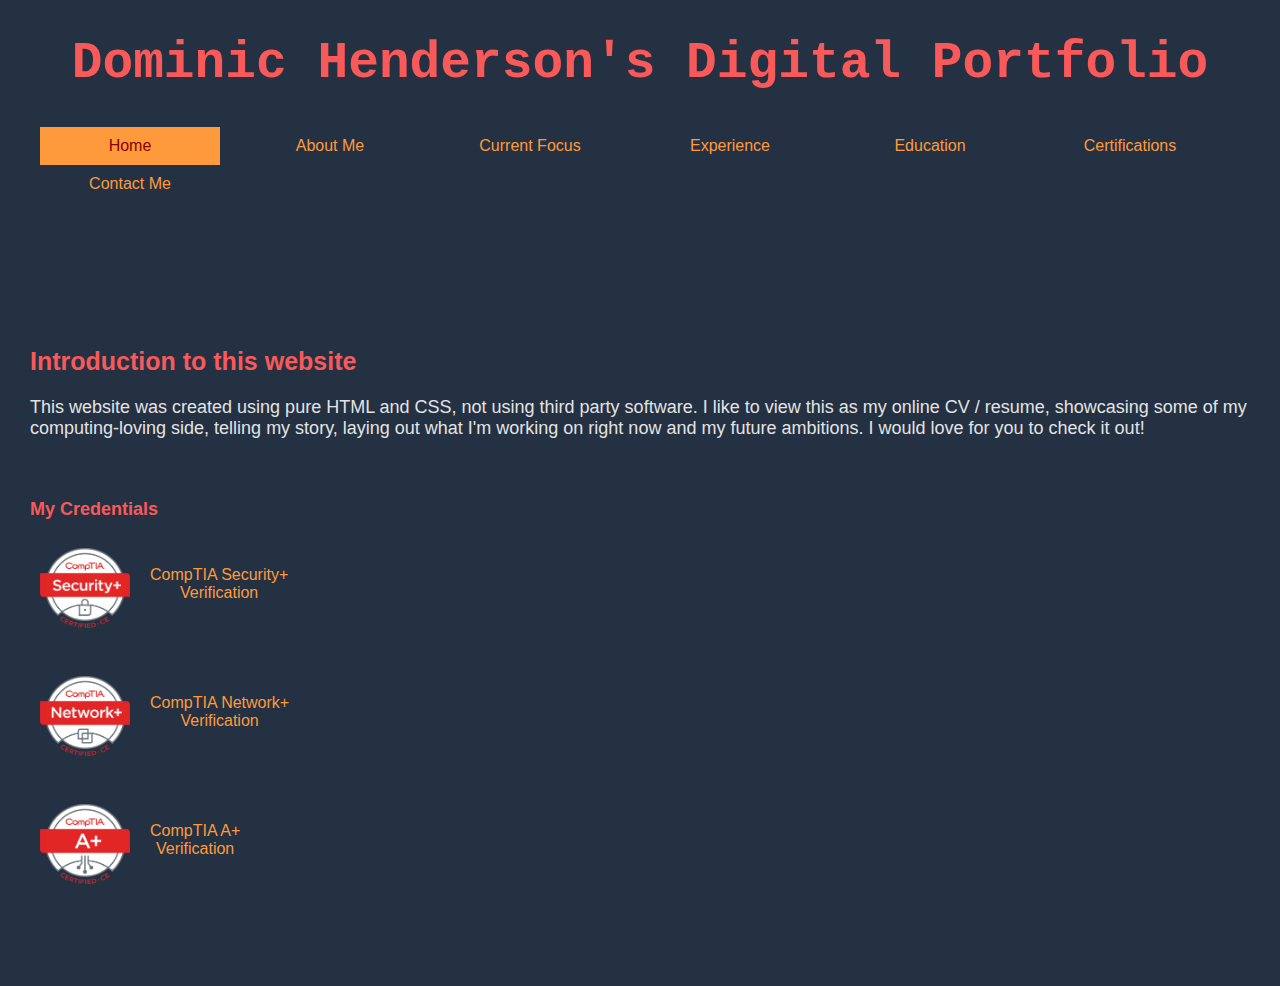
<file: index.html>
<!DOCTYPE html>
<html>
	<head>
		<meta charset="utf-8">
		<meta name="viewport" content="width=device-width, initial-scale=1">
		<title>
			Dominic's Homepage
		</title>
		<link rel="stylesheet" href="mystyles.css">
	</head>
	
	<body>

		<h1 class="text_center">
			Dominic Henderson's Digital Portfolio
		</h1>

		<ul class="text_center">
			<li><a class ="active" href="index.html">Home</a></li>
			<li><a href="About_Me.html">About Me</a></li>
			<li><a href="Working_On.html">Current Focus</a></li>
			<li><a href="Work_Experience.html">Experience</a></li>
			<li><a href="Education.html">Education</a></li>
			<li class="dropdown">
				<a href="javascript:void(0)"class="dropbtn">Certifications</a>
				<div class="dropdown-content">
					<a href="Security+.html">CompTIA Security+</a>
					<br>
					<a href="Network+.html">CompTIA Network+</a>
					<br>
					<a href="A+.html">CompTIA A+</a><br>
					<a href="TEFL.html">TEFL</a><br>

				</div>

			</li>
			<li class="dropdown">
				<a href="javascript:void(0)"class="dropbtn">Contact Me</a>
				<div class="dropdown-content">
					<a href="mailto:dominic@dominichenderson.net">Email Me</a><br>
					<a href="https://www.linkedin.com/in/dominic-henderson">LinkedIn</a>
				</div>
				
			</li>
		</ul>
		<br><br><br><br><br><br>

		<h2>
			Introduction to this website
		</h2>
		<p>
			This website was created using pure HTML and CSS, not using third party software. I like to view this as my online CV / resume, showcasing some of my computing-loving side, telling my story, laying out what I'm working on right now and my future ambitions. I would love for you to check it out!<br><br><br>
		</p>


		<h3>
			My Credentials
		</h3>
		<img src="Security+_logo.png" alt="CompTIA Security+"
		style="float: left;width: 90px;height: 80px;padding: 10px;">
		<br>
		<a href="https://www.certmetrics.com/comptia/public/verification.aspx?code=C5WTRNVWD766VT9L"class = "button">CompTIA Security+ <br>Verification</a>
		<br><br>
		<br><br>
		<img src="Network+_logo.png" alt="CompTIA Network+"
		style="float: left;width: 90px;height: 80px;padding: 10px;">
		<br>
		<a href="https://www.certmetrics.com/comptia/public/verification.aspx?code=NRYDCM89C76LFLW2"class = "button">CompTIA Network+ <br>Verification</a>
		<br><br>
		<br><br>
		<img src="A+_logo.png" alt="CompTIA A+"
		style="float: left;width: 90px;height: 80px;padding: 10px;">
		<br>
		<a href="https://www.certmetrics.com/comptia/public/verification.aspx?code=B4PHRKJ4DZ5LFQKJ"class = "button">CompTIA A+ <br>Verification</a>
		<br><br>

	</body>


</html>
</file>
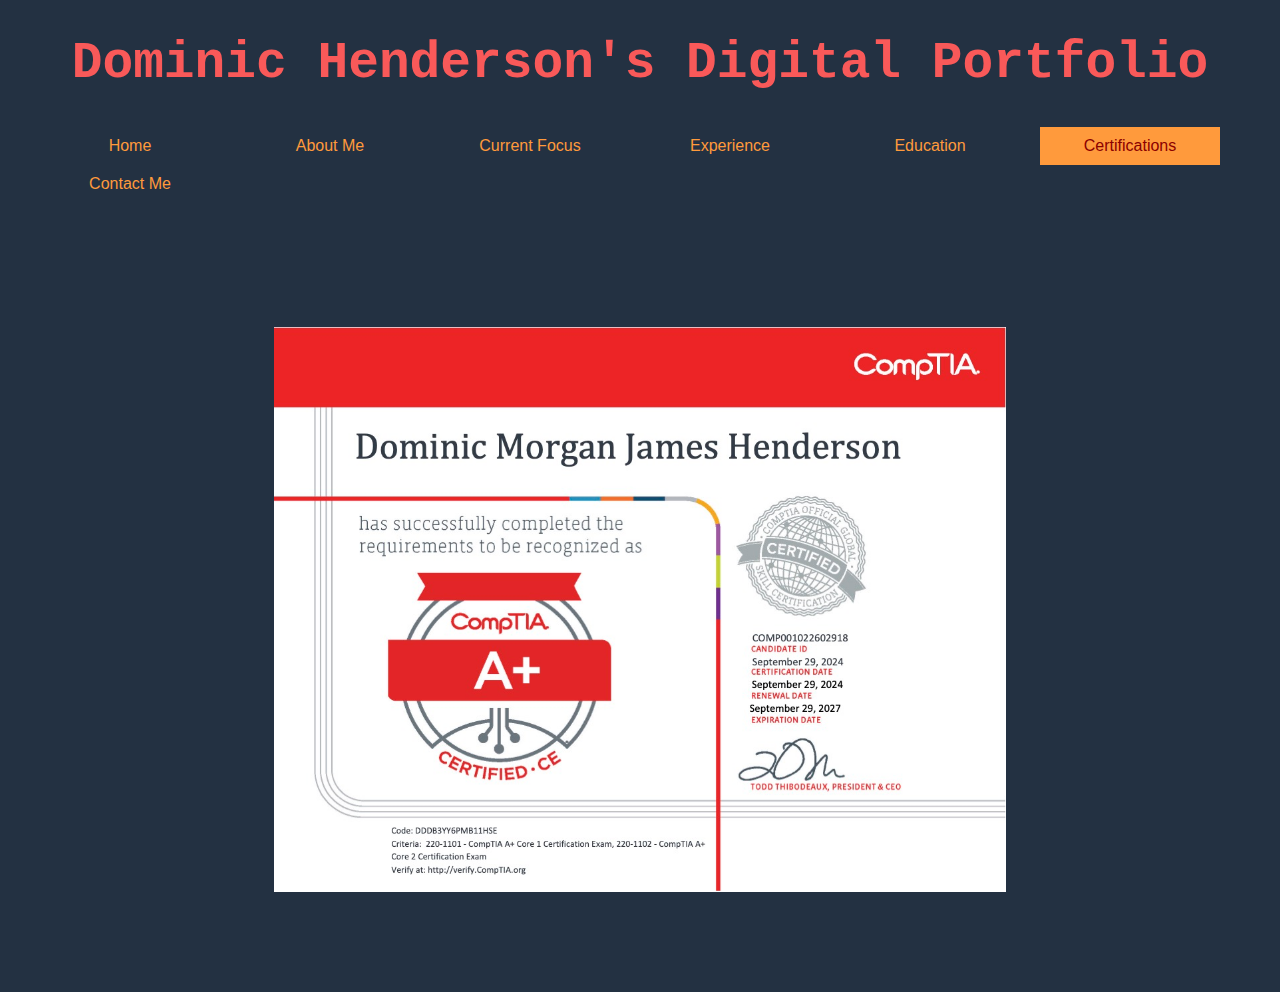
<file: A+.html>
<!DOCTYPE html>
<html>
	<head>
		<meta charset="utf-8">
		<meta name="viewport" content="width=device-width, initial-scale=1">
		<title>
			A+ Certificate
		</title>
		<link rel="stylesheet" href="mystyles.css">
	</head>
	
	<body>

		<h1 class="text_center">
			Dominic Henderson's Digital Portfolio
		</h1>

		<ul class="text_center">
			<li><a href="index.html">Home</a></li>
			<li><a href="About_Me.html">About Me</a></li>
			<li><a href="Working_On.html">Current Focus</a></li>
			<li><a href="Work_Experience.html">Experience</a></li>
			<li><a href="Education.html">Education</a></li>
			<li class="dropdown">
				<a class ="active" href="javascript:void(0)"class="dropbtn">Certifications</a>
				<div class="dropdown-content">
					<a href="Security+.html">CompTIA Security+</a>
					<br>
					<a href="Network+.html">CompTIA Network+</a>
					<br>
					<a href="A+.html">CompTIA A+</a><br>
					<a href="TEFL.html">TEFL</a><br>

				</div>


			</li>
			<li class="dropdown">
				<a href="javascript:void(0)"class="dropbtn">Contact Me</a>
				<div class="dropdown-content">
					<a href="mailto:dominic@dominichenderson.net">Email Me</a><br>
					<a href="https://www.linkedin.com/in/dominic-henderson">LinkedIn</a>
				</div>
				
			</li>
		</ul>
		<br><br><br><br><br><br>



		<img src="CompTIA A+.jpg" alt="A+ Certificate"class="image_center">






	</body>


</html>
</file>
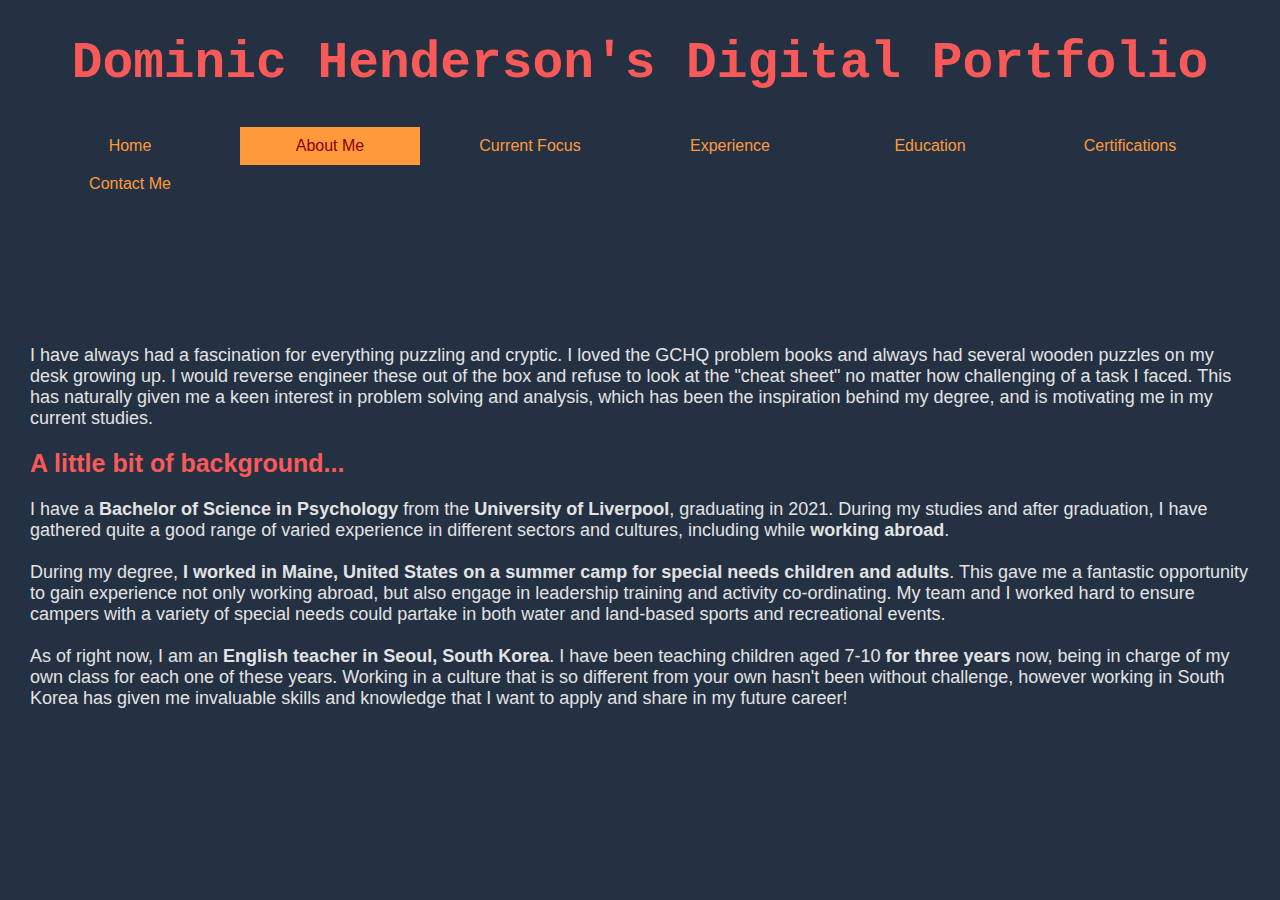
<file: About_Me.html>
<!DOCTYPE html>
<html>
	<head>
		<meta charset="utf-8">
		<meta name="viewport" content="width=device-width, initial-scale=1">
		<title>
			About Dominic
		</title>
		<link rel="stylesheet" href="mystyles.css">
	</head>
	
	<body>

		<h1 class="text_center">
			Dominic Henderson's Digital Portfolio
		</h1>

		<ul class="text_center">
			<li><a href="index.html">Home</a></li>
			<li><a class ="active" href="About_Me.html">About Me</a></li>
			<li><a href="Working_On.html">Current Focus</a></li>
			<li><a href="Work_Experience.html">Experience</a></li>
			<li><a href="Education.html">Education</a></li>
			<li class="dropdown">
				<a href="javascript:void(0)"class="dropbtn">Certifications</a>
				<div class="dropdown-content">
					<a href="Security+.html">CompTIA Security+</a>
					<br>
					<a href="Network+.html">CompTIA Network+</a>
					<br>
					<a href="A+.html">CompTIA A+</a><br>
					<a href="TEFL.html">TEFL</a><br>

				</div>

			</li>
			<li class="dropdown">
				<a href="javascript:void(0)"class="dropbtn">Contact Me</a>
				<div class="dropdown-content">
					<a href="mailto:dominic@dominichenderson.net">Email Me</a><br>
					<a href="https://www.linkedin.com/in/dominic-henderson">LinkedIn</a>
				</div>
				
			</li>
		</ul>
		
		<br><br><br><br><br><br>
		<p>
			I have always had a fascination for everything puzzling and cryptic. I loved the GCHQ problem books and always had several wooden puzzles on my desk growing up. I would reverse engineer these out of the box and refuse to look at the "cheat sheet" no matter how challenging of a task I faced. This has naturally given me a keen interest in problem solving and analysis, which has been the inspiration behind my degree, and is motivating me in my current studies. 
		</p>
		<h2>
			A little bit of background...
		</h2>
		<p>
			I have a <strong>Bachelor of Science in Psychology</strong> from the <strong>University of Liverpool</strong>, graduating in 2021. During my studies and after graduation, I have gathered quite a good range of varied experience in different sectors and cultures, including while <strong>working abroad</strong>.<br><br>

			During my degree, <strong>I worked in Maine, United States on a summer camp for special needs children and adults</strong>. This gave me a fantastic opportunity to gain experience not only working abroad, but also engage in leadership training and activity co-ordinating. My team and I worked hard to ensure campers with a variety of special needs could partake in both water and land-based sports and recreational events.<br><br>

			As of right now, I am an <strong>English teacher in Seoul, South Korea</strong>. I have been teaching children aged 7-10 <strong>for three years</strong> now, being in charge of my own class for each one of these years. Working in a culture that is so different from your own hasn't been without challenge, however working in South Korea has given me invaluable skills and knowledge that I want to apply and share in my future career!<br><br><br>
		</p>



	</body>


</html>
</file>
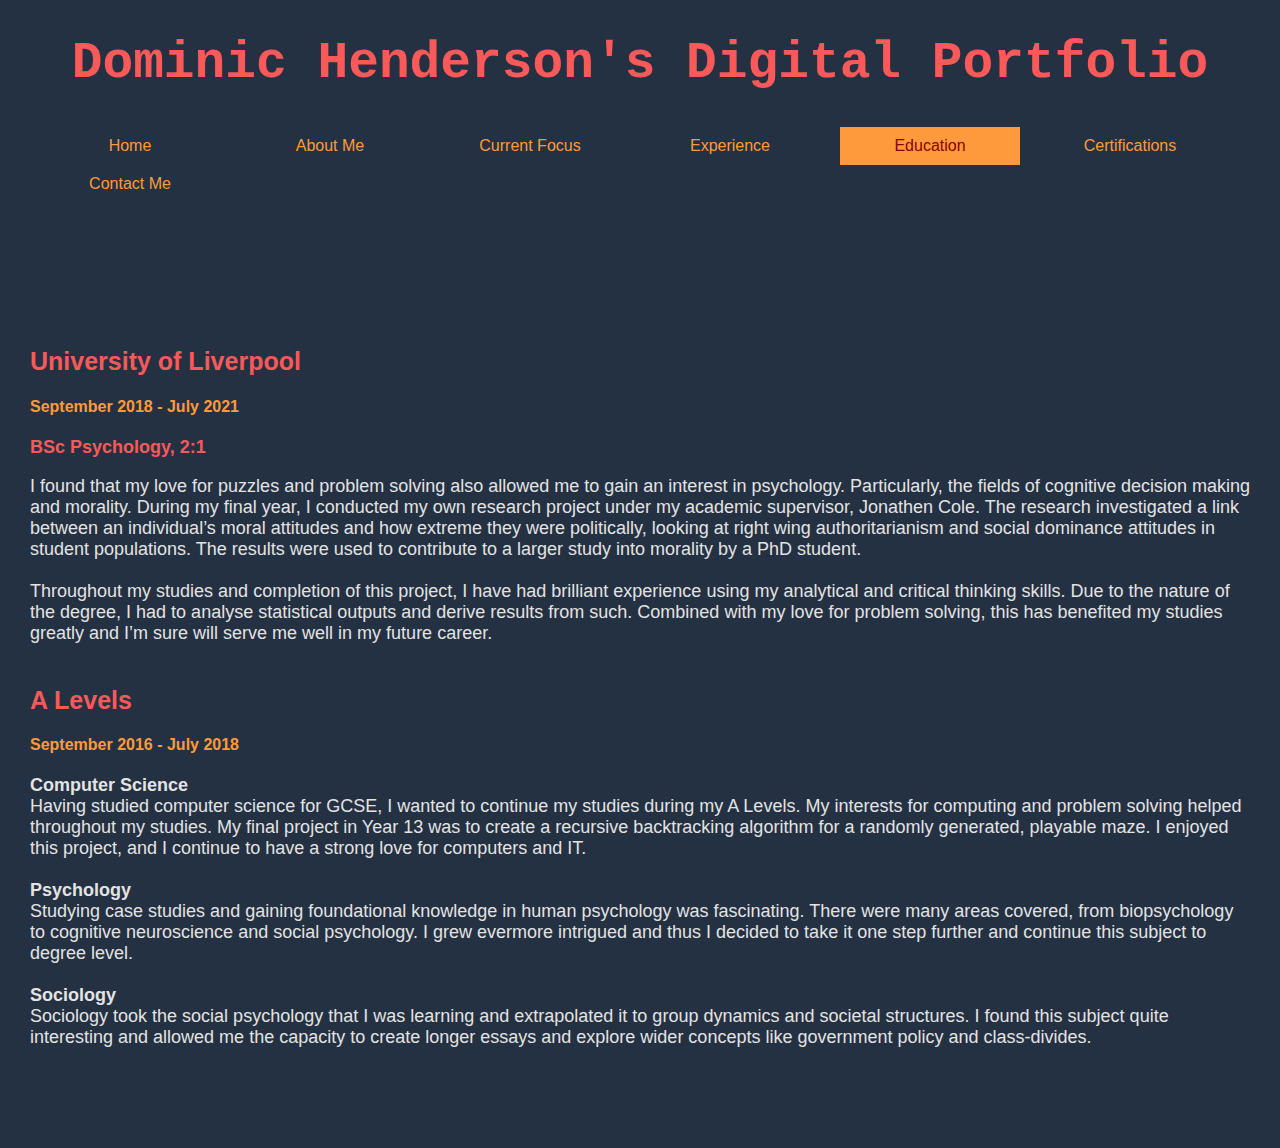
<file: Education.html>
<!DOCTYPE html>
<html>
	<head>
		<meta charset="utf-8">
		<meta name="viewport" content="width=device-width, initial-scale=1">
		<title>
			Dominic's Education
		</title>
		<link rel="stylesheet" href="mystyles.css">
	</head>
	
	<body>

		<h1 class="text_center">
			Dominic Henderson's Digital Portfolio
		</h1>

		<ul class="text_center">
			<li><a href="index.html">Home</a></li>
			<li><a href="About_Me.html">About Me</a></li>
			<li><a href="Working_On.html">Current Focus</a></li>
			<li><a href="Work_Experience.html">Experience</a></li>
			<li><a class ="active" href="Education.html">Education</a></li>
			<li class="dropdown">
				<a href="javascript:void(0)"class="dropbtn">Certifications</a>
				<div class="dropdown-content">
					<a href="Security+.html">CompTIA Security+</a>
					<br>
					<a href="Network+.html">CompTIA Network+</a>
					<br>
					<a href="A+.html">CompTIA A+</a><br>
					<a href="TEFL.html">TEFL</a><br>

				</div>

			</li>
			<li class="dropdown">
				<a href="javascript:void(0)"class="dropbtn">Contact Me</a>
				<div class="dropdown-content">
					<a href="mailto:dominic@dominichenderson.net">Email Me</a><br>
					<a href="https://www.linkedin.com/in/dominic-henderson">LinkedIn</a>
				</div>
				
			</li>
		</ul>

		<br><br><br><br><br><br>

		<h2>University of Liverpool</h2><h4>September 2018 - July 2021</h4><h3>BSc Psychology, 2:1</h3>
		<p>
			I found that my love for puzzles and problem solving also allowed me to gain an interest in psychology. Particularly, the fields of cognitive decision making and morality. During my final year, I conducted my own research project under my academic supervisor, Jonathen Cole. The research investigated a link between an individual’s moral attitudes and how extreme they were politically, looking at right wing authoritarianism and social dominance attitudes in student populations. The results were used to contribute to a larger study into morality by a PhD student. <br><br>

			Throughout my studies and completion of this project, I have had brilliant experience using my analytical and critical thinking skills. Due to the nature of the degree, I had to analyse statistical outputs and derive results from such. Combined with my love for problem solving, this has benefited my studies greatly and I’m sure will serve me well in my future career.<br><br>
		</p>


		<h2>A Levels</h2><h4>September 2016 - July 2018</h4>

		<p>
			<strong>Computer Science</strong><br>Having studied computer science for GCSE, I wanted to continue my studies during my A Levels. My interests for computing and problem solving helped throughout my studies. My final project in Year 13 was to create a recursive backtracking algorithm for a randomly generated, playable maze. I enjoyed this project, and I continue to have a strong love for computers and IT.<br><br>
			<strong>Psychology</strong><br>Studying case studies and gaining foundational knowledge in human psychology was fascinating. There were many areas covered, from biopsychology to cognitive neuroscience and social psychology. I grew evermore intrigued and thus I decided to take it one step further and continue this subject to degree level.<br><br>
			<strong>Sociology</strong><br>Sociology took the social psychology that I was learning and extrapolated it to group dynamics and societal structures. I found this subject quite interesting and allowed me the capacity to create longer essays and explore wider concepts like government policy and class-divides.
		</p>



	</body>


</html>
</file>
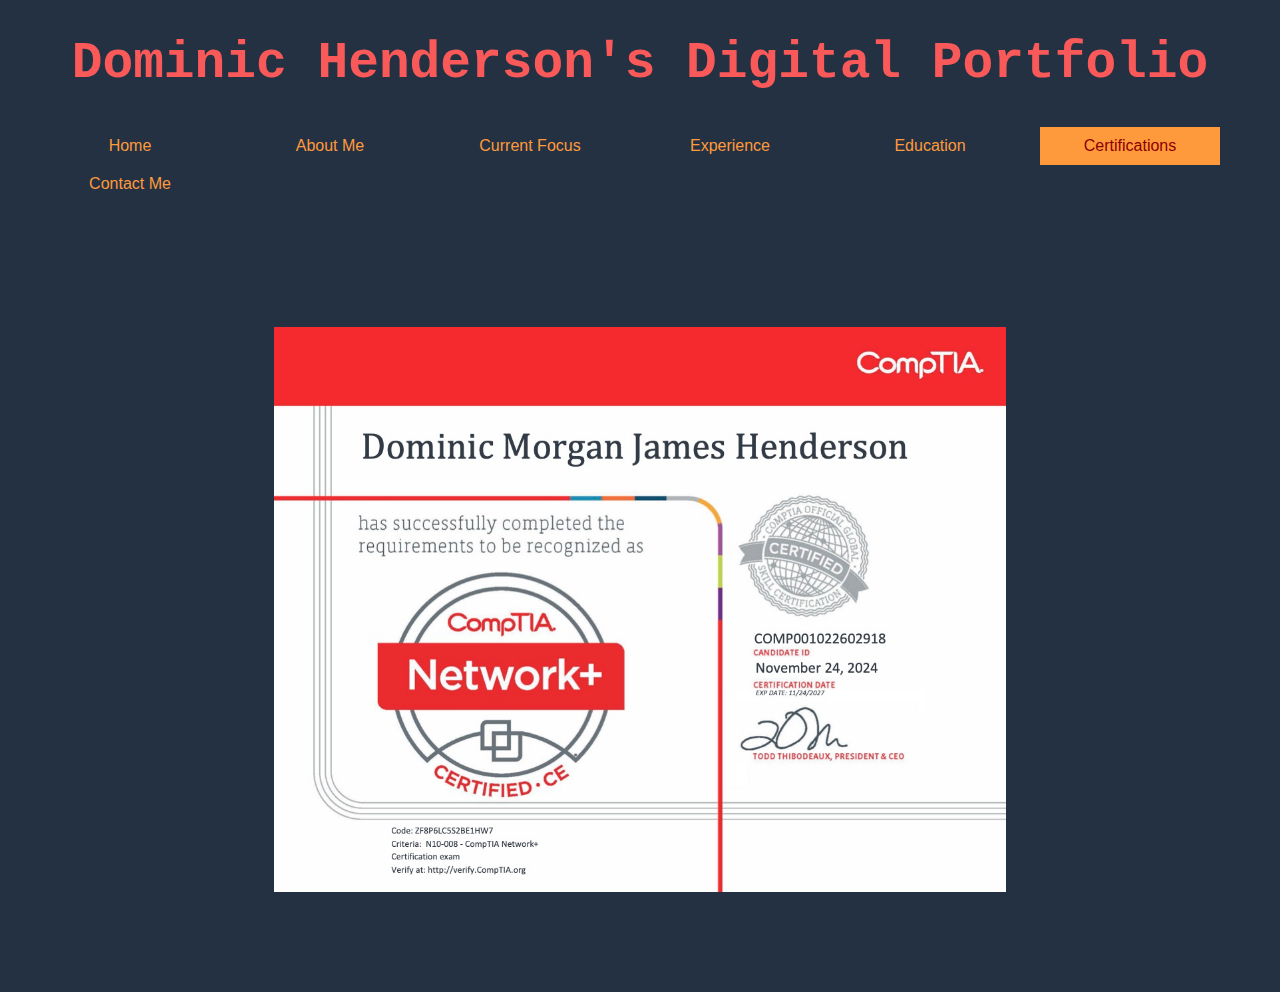
<file: Network+.html>
<!DOCTYPE html>
<html>
	<head>
		<meta charset="utf-8">
		<meta name="viewport" content="width=device-width, initial-scale=1">
		<title>
			Network+ Certificate
		</title>
		<link rel="stylesheet" href="mystyles.css">
	</head>
	
	<body>

		<h1 class="text_center">
			Dominic Henderson's Digital Portfolio
		</h1>

		<ul class="text_center">
			<li><a href="index.html">Home</a></li>
			<li><a href="About_Me.html">About Me</a></li>
			<li><a href="Working_On.html">Current Focus</a></li>
			<li><a href="Work_Experience.html">Experience</a></li>
			<li><a href="Education.html">Education</a></li>
			<li class="dropdown">
				<a class ="active" href="javascript:void(0)"class="dropbtn">Certifications</a>
				<div class="dropdown-content">
					<a href="Security+.html">CompTIA Security+</a>
					<br>
					<a href="Network+.html">CompTIA Network+</a>
					<br>
					<a href="A+.html">CompTIA A+</a><br>
					<a href="TEFL.html">TEFL</a><br>

				</div>


			</li>
			<li class="dropdown">
				<a href="javascript:void(0)"class="dropbtn">Contact Me</a>
				<div class="dropdown-content">
					<a href="mailto:dominic@dominichenderson.net">Email Me</a><br>
					<a href="https://www.linkedin.com/in/dominic-henderson">LinkedIn</a>
				</div>
				
			</li>
		</ul>
		<br><br><br><br><br><br>
		

		<img src="CompTIA Network+.jpg" alt="Network+ Certificate"class="image_center">






	</body>


</html>
</file>
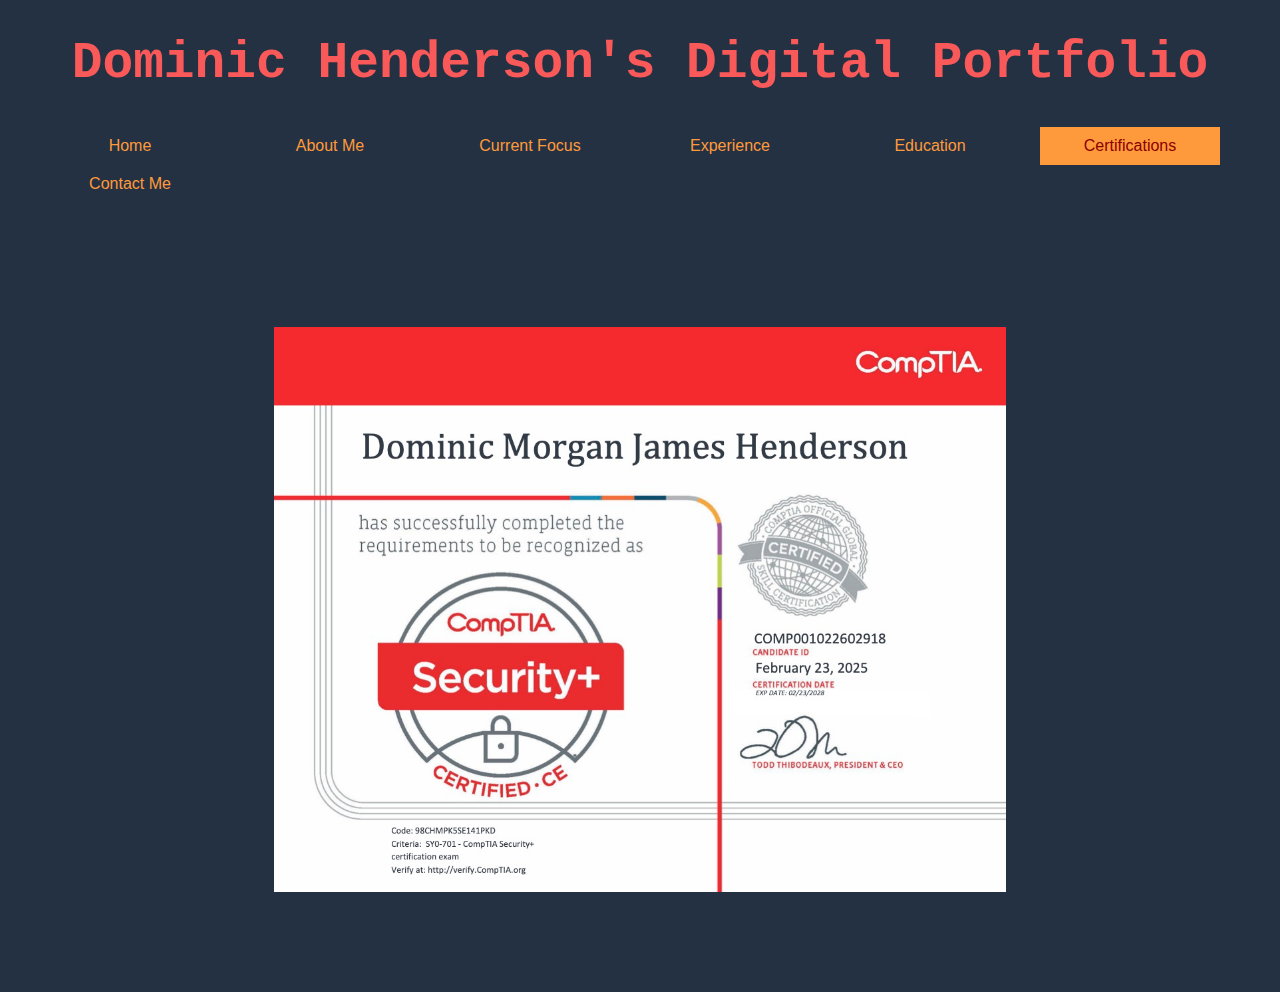
<file: Security+.html>
<!DOCTYPE html>
<html>
	<head>
		<meta charset="utf-8">
		<meta name="viewport" content="width=device-width, initial-scale=1">
		<title>
			Security+ Certificate
		</title>
		<link rel="stylesheet" href="mystyles.css">
	</head>
	
	<body>

		<h1 class="text_center">
			Dominic Henderson's Digital Portfolio
		</h1>

		<ul class="text_center">
			<li><a href="index.html">Home</a></li>
			<li><a href="About_Me.html">About Me</a></li>
			<li><a href="Working_On.html">Current Focus</a></li>
			<li><a href="Work_Experience.html">Experience</a></li>
			<li><a href="Education.html">Education</a></li>
			<li class="dropdown">
				<a class ="active" href="javascript:void(0)"class="dropbtn">Certifications</a>
				<div class="dropdown-content">
					<a href="Security+.html">CompTIA Security+</a>
					<br>
					<a href="Network+.html">CompTIA Network+</a>
					<br>
					<a href="A+.html">CompTIA A+</a><br>
					<a href="TEFL.html">TEFL</a><br>

				</div>


			</li>
			<li class="dropdown">
				<a href="javascript:void(0)"class="dropbtn">Contact Me</a>
				<div class="dropdown-content">
					<a href="mailto:dominic@dominichenderson.net">Email Me</a><br>
					<a href="https://www.linkedin.com/in/dominic-henderson">LinkedIn</a>
				</div>
				
			</li>
		</ul>
		<br><br><br><br><br><br>



		<img src="CompTIA Security+.jpg" alt="Security+ Certificate"class="image_center">
</file>
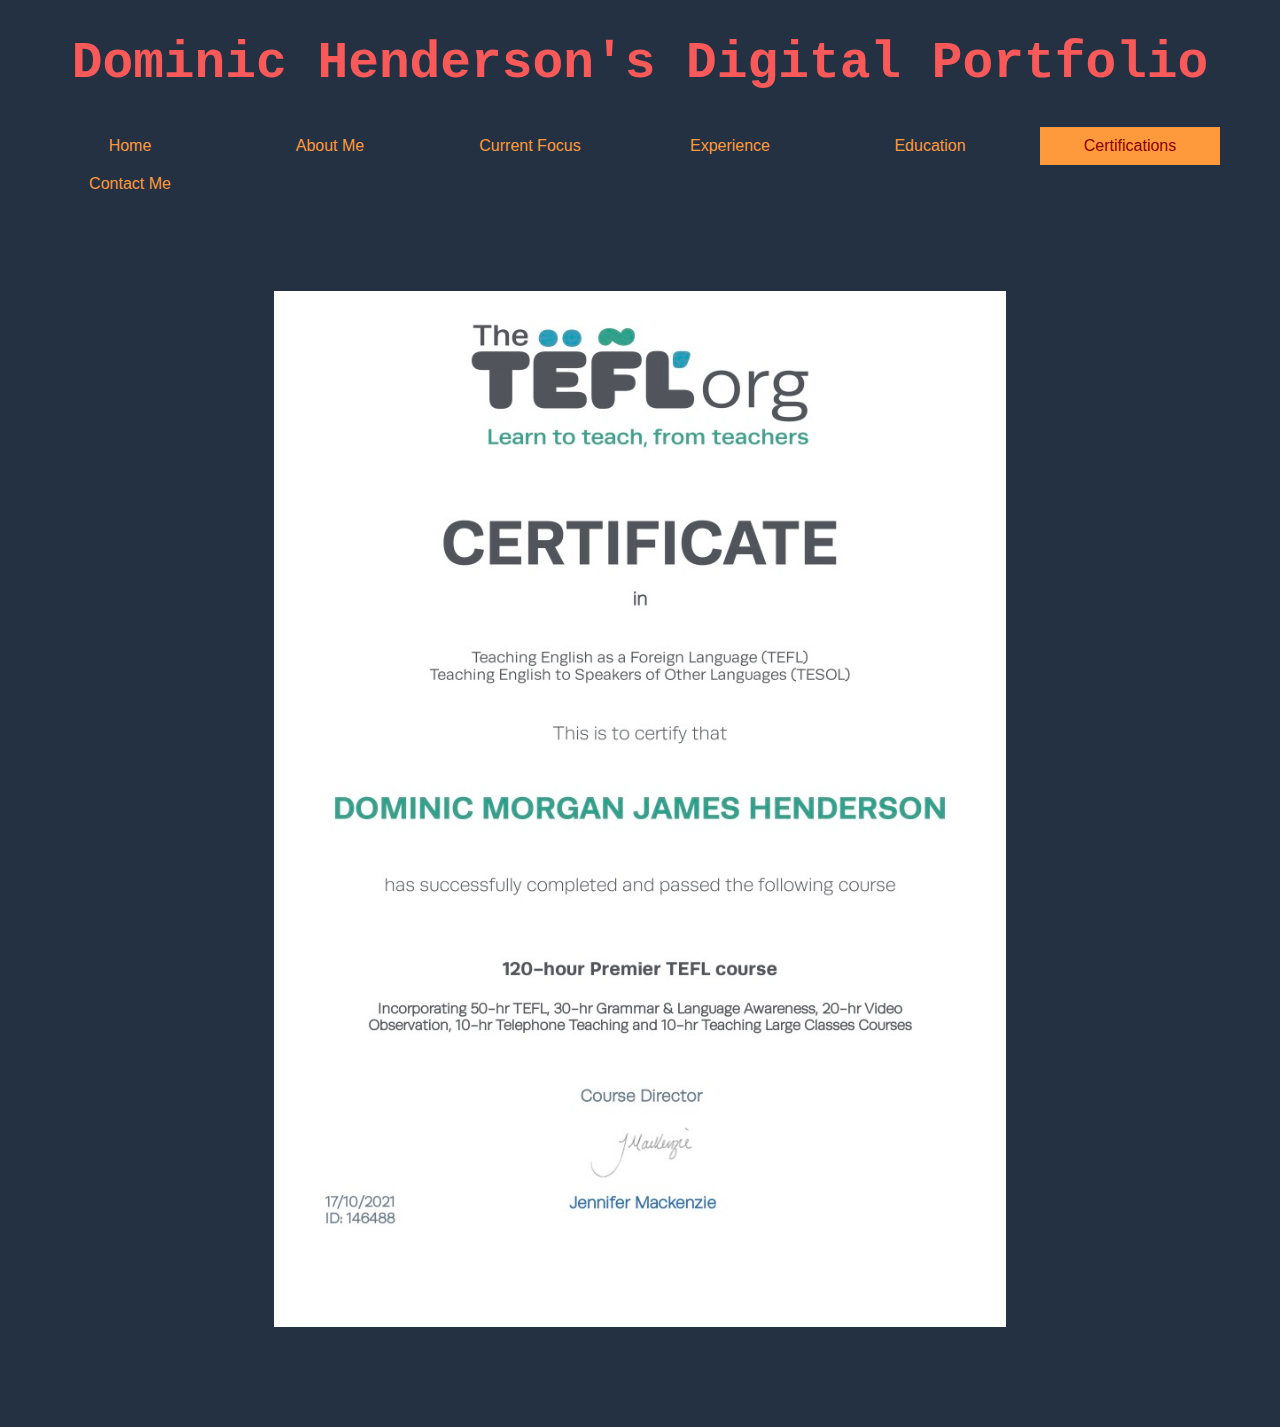
<file: TEFL.html>
<!DOCTYPE html>
<html>
	<head>
		<meta charset="utf-8">
		<meta name="viewport" content="width=device-width, initial-scale=1">
		<title>
			TEFL Certificate
		</title>
		<link rel="stylesheet" href="mystyles.css">
	</head>
	
	<body>

		<h1 class="text_center">
			Dominic Henderson's Digital Portfolio
		</h1>

		<ul class="text_center">
			<li><a href="index.html">Home</a></li>
			<li><a href="About_Me.html">About Me</a></li>
			<li><a href="Working_On.html">Current Focus</a></li>
			<li><a href="Work_Experience.html">Experience</a></li>
			<li><a href="Education.html">Education</a></li>
			<li class="dropdown">
				<a class ="active" href="javascript:void(0)"class="dropbtn">Certifications</a>
				<div class="dropdown-content">

					<a href="Network+.html">CompTIA Network+</a>
					<br>
					<a href="A+.html">CompTIA A+</a><br>
					<a href="TEFL.html">TEFL</a><br>

				</div>


			</li>
			<li class="dropdown">
				<a href="javascript:void(0)"class="dropbtn">Contact Me</a>
				<div class="dropdown-content">
					<a href="mailto:dominic@dominichenderson.net">Email Me</a><br>
					<a href="https://www.linkedin.com/in/dominic-henderson">LinkedIn</a>
				</div>
				
			</li>
		</ul>
		<br><br><br><br>
		

		<img src="TEFL Certificate.jpg" alt="TEFL Certificate"class="image_center">






	</body>


</html>
</file>
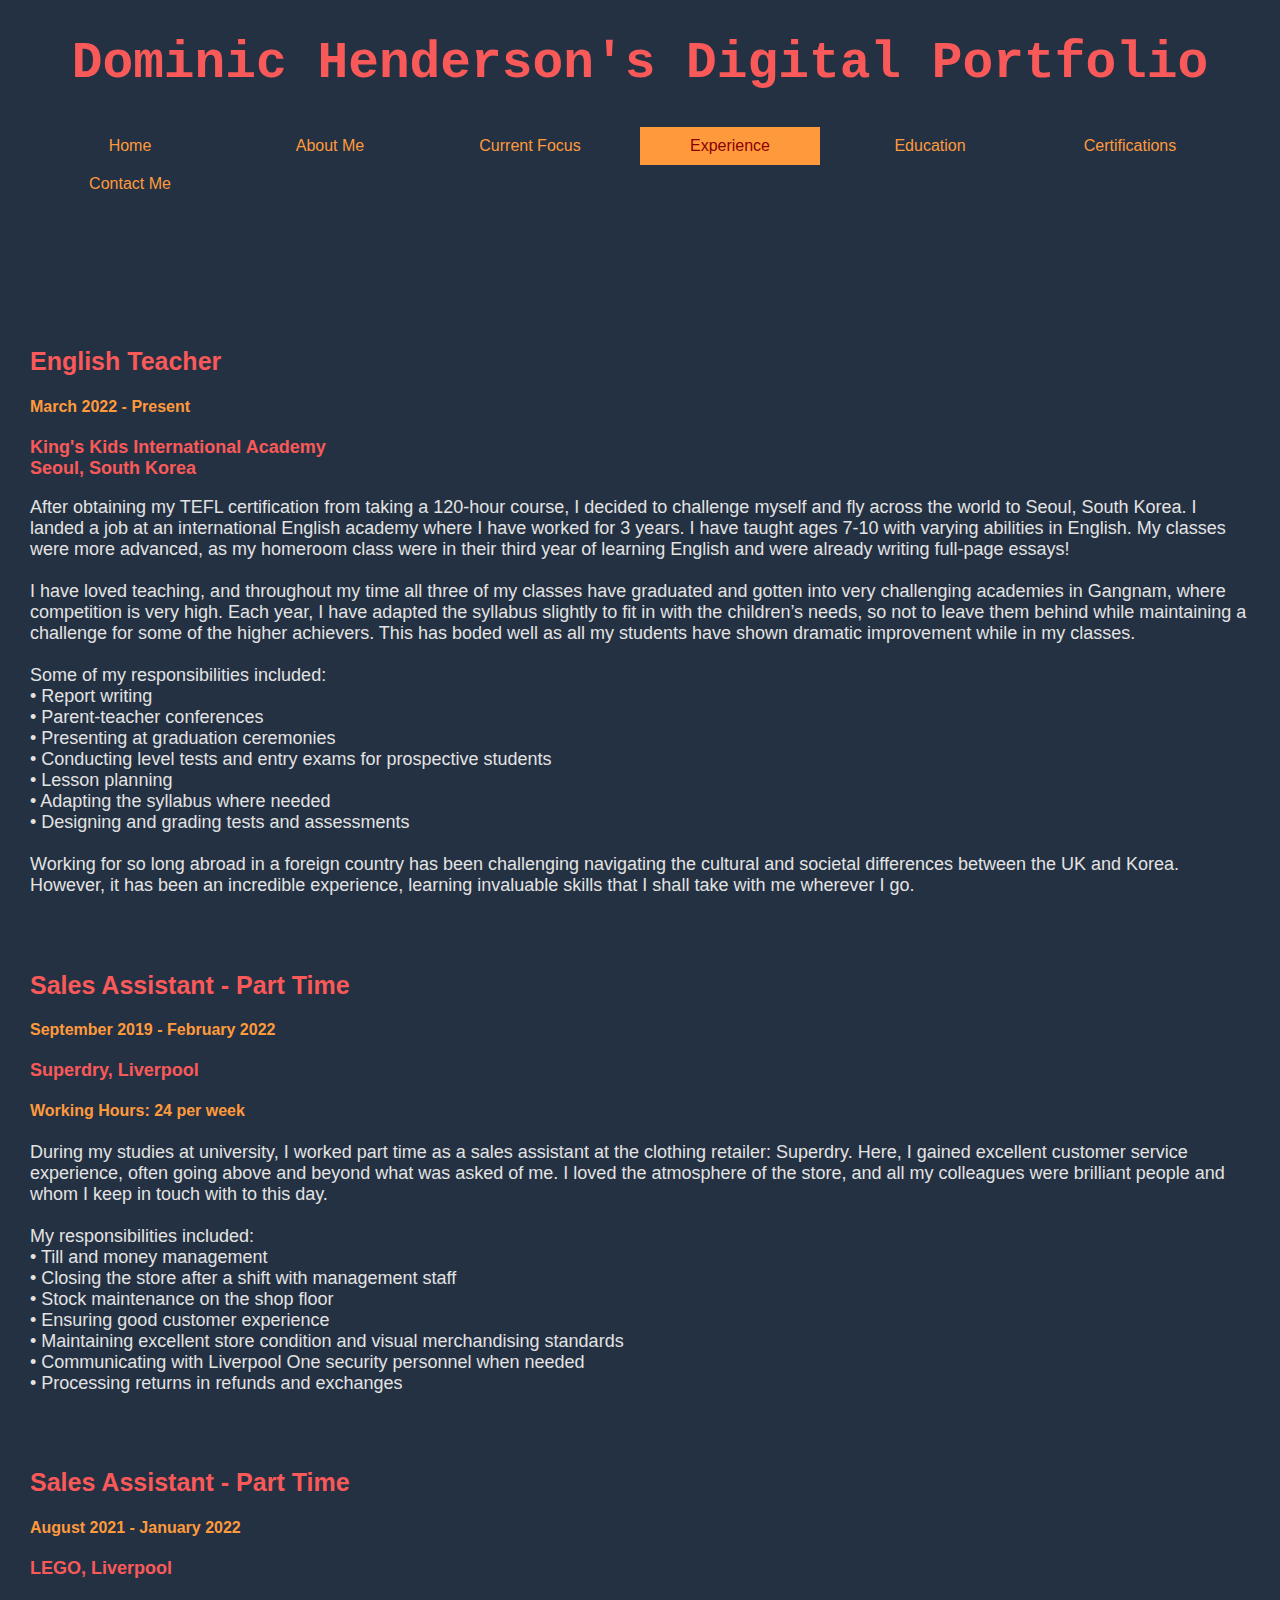
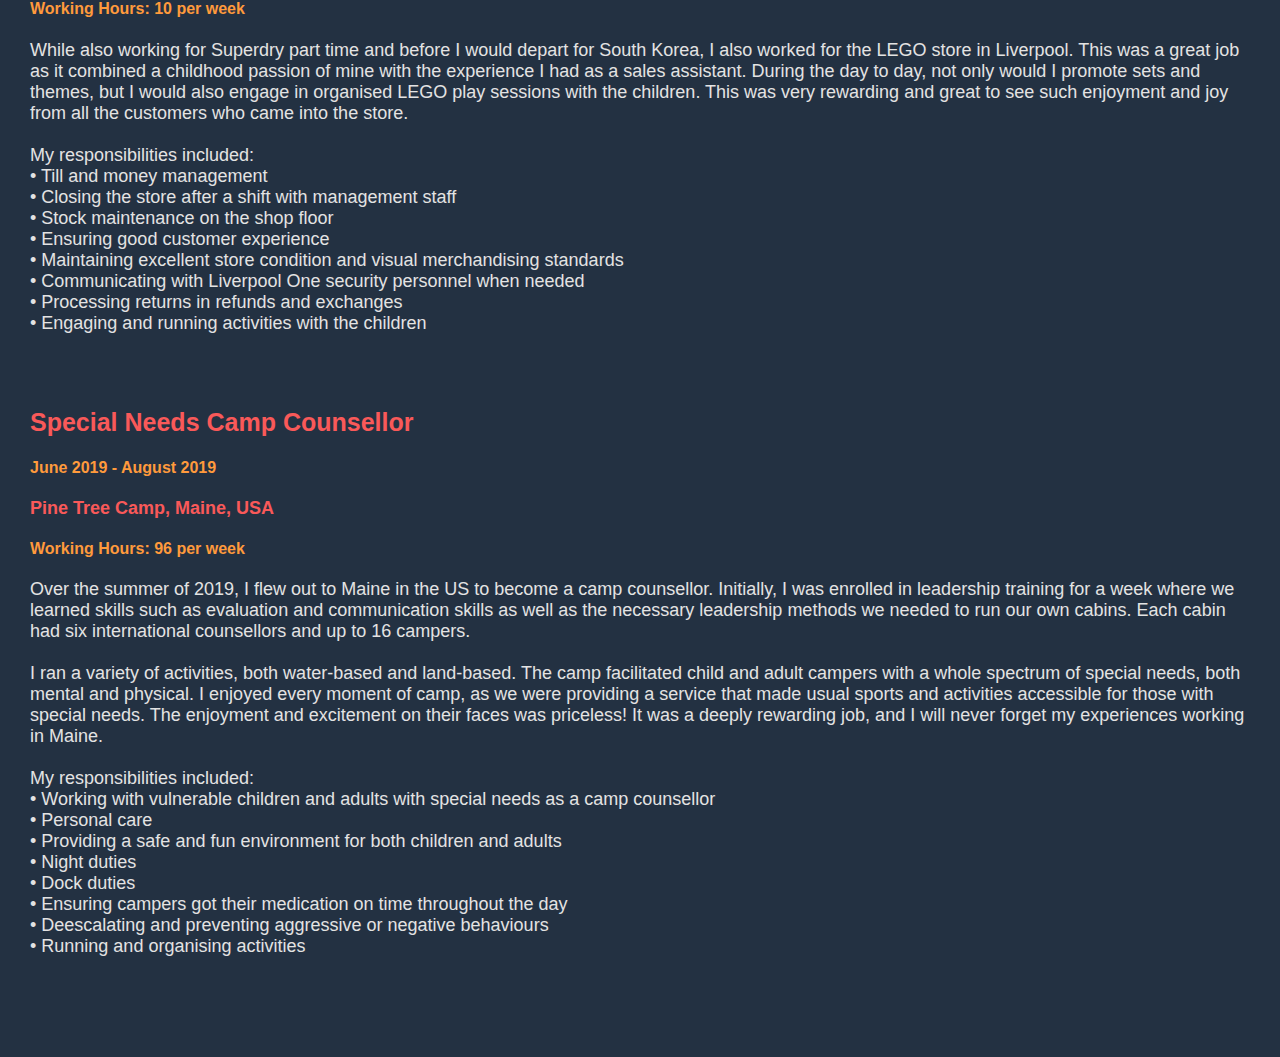
<file: Work_Experience.html>
<!DOCTYPE html>
<html>
	<head>
		<meta charset="utf-8">
		<meta name="viewport" content="width=device-width, initial-scale=1">
		<title>
			Dominic's Experience
		</title>
		<link rel="stylesheet" href="mystyles.css">
	</head>
	
	<body>

		<h1 class="text_center">
			Dominic Henderson's Digital Portfolio
		</h1>

		<ul class="text_center">
			<li><a href="index.html">Home</a></li>
			<li><a href="About_Me.html">About Me</a></li>
			<li><a href="Working_On.html">Current Focus</a></li>
			<li><a class ="active" href="Work_Experience.html">Experience</a></li>
			<li><a href="Education.html">Education</a></li>
			<li class="dropdown">
				<a href="javascript:void(0)"class="dropbtn">Certifications</a>
				<div class="dropdown-content">
					<a href="Security+.html">CompTIA Security+</a>
					<br>
					<a href="Network+.html">CompTIA Network+</a>
					<br>
					<a href="A+.html">CompTIA A+</a><br>
					<a href="TEFL.html">TEFL</a><br>

				</div>

			</li>
			<li class="dropdown">
				<a href="javascript:void(0)"class="dropbtn">Contact Me</a>
				<div class="dropdown-content">
					<a href="mailto:dominic@dominichenderson.net">Email Me</a><br>
					<a href="https://www.linkedin.com/in/dominic-henderson">LinkedIn</a>
				</div>
				
			</li>
		</ul>

		<br><br><br><br><br><br>
		
		<h2>English Teacher</h2><h4>March 2022 - Present</h4><h3>King's Kids International Academy<br>Seoul, South Korea</h3>
		<p>
			After obtaining my TEFL certification from taking a 120-hour course, I decided to challenge myself and fly across the world to Seoul, South Korea. I landed a job at an international English academy where I have worked for 3 years. I have taught ages 7-10 with varying abilities in English. My classes were more advanced, as my homeroom class were in their third year of learning English and were already writing full-page essays!<br><br>
			I have loved teaching, and throughout my time all three of my classes have graduated and gotten into very challenging academies in Gangnam, where competition is very high. Each year, I have adapted the syllabus slightly to fit in with the children’s needs, so not to leave them behind while maintaining a challenge for some of the higher achievers. This has boded well as all my students have shown dramatic improvement while in my classes.<br><br>
			Some of my responsibilities included:
			<br>•	Report writing
			<br>•	Parent-teacher conferences
			<br>•	Presenting at graduation ceremonies
			<br>•	Conducting level tests and entry exams for prospective students
			<br>•	Lesson planning
			<br>•	Adapting the syllabus where needed
			<br>•	Designing and grading tests and assessments

			<br><br>Working for so long abroad in a foreign country has been challenging navigating the cultural and societal differences between the UK and Korea. However, it has been an incredible experience, learning invaluable skills that I shall take with me wherever I go.

		</p><br><br>


		<h2>Sales Assistant - Part Time</h2><h4>September 2019 - February 2022</h4><h3>Superdry, Liverpool</h3><h4>Working Hours: 24 per week</h4>

		<p>
			During my studies at university, I worked part time as a sales assistant at the clothing retailer: Superdry. Here, I gained excellent customer service experience, often going above and beyond what was asked of me. I loved the atmosphere of the store, and all my colleagues were brilliant people and whom I keep in touch with to this day.<br><br>
			My responsibilities included:
			<br>•	Till and money management 
			<br>•	Closing the store after a shift with management staff 
			<br>•	Stock maintenance on the shop floor 
			<br>•	Ensuring good customer experience 
			<br>•	Maintaining excellent store condition and visual merchandising standards 
			<br>•	Communicating with Liverpool One security personnel when needed 
			<br>•	Processing returns in refunds and exchanges

		</p><br><br>

		<h2>Sales Assistant - Part Time</h2><h4>August 2021 - January 2022</h4><h3>LEGO, Liverpool</h3><h4>Working Hours: 10 per week</h4>

		<p>
			While also working for Superdry part time and before I would depart for South Korea, I also worked for the LEGO store in Liverpool. This was a great job as it combined a childhood passion of mine with the experience I had as a sales assistant. During the day to day, not only would I promote sets and themes, but I would also engage in organised LEGO play sessions with the children. This was very rewarding and great to see such enjoyment and joy from all the customers who came into the store.<br><br>
			My responsibilities included:
			<br>•	Till and money management 
			<br>•	Closing the store after a shift with management staff 
			<br>•	Stock maintenance on the shop floor 
			<br>•	Ensuring good customer experience 
			<br>•	Maintaining excellent store condition and visual merchandising standards 
			<br>•	Communicating with Liverpool One security personnel when needed 
			<br>•	Processing returns in refunds and exchanges
			<br>•	Engaging and running activities with the children

		</p><br><br>

		<h2>Special Needs Camp Counsellor</h2><h4>June 2019 - August 2019</h4><h3>Pine Tree Camp, Maine, USA</h3><h4>Working Hours: 96 per week</h4>

		<p>
			Over the summer of 2019, I flew out to Maine in the US to become a camp counsellor. Initially, I was enrolled in leadership training for a week where we learned skills such as evaluation and communication skills as well as the necessary leadership methods we needed to run our own cabins. Each cabin had six international counsellors and up to 16 campers.<br><br>
			I ran a variety of activities, both water-based and land-based. The camp facilitated child and adult campers with a whole spectrum of special needs, both mental and physical. I enjoyed every moment of camp, as we were providing a service that made usual sports and activities accessible for those with special needs. The enjoyment and excitement on their faces was priceless! It was a deeply rewarding job, and I will never forget my experiences working in Maine.<br><br>
			My responsibilities included:
			<br>•	Working with vulnerable children and adults with special needs as a camp counsellor 
			<br>•	Personal care 
			<br>•	Providing a safe and fun environment for both children and adults 
			<br>•	Night duties 
			<br>•	Dock duties 
			<br>•	Ensuring campers got their medication on time throughout the day 
			<br>•	Deescalating and preventing aggressive or negative behaviours
			<br>•	Running and organising activities

		</p>


	</body>


</html>
</file>
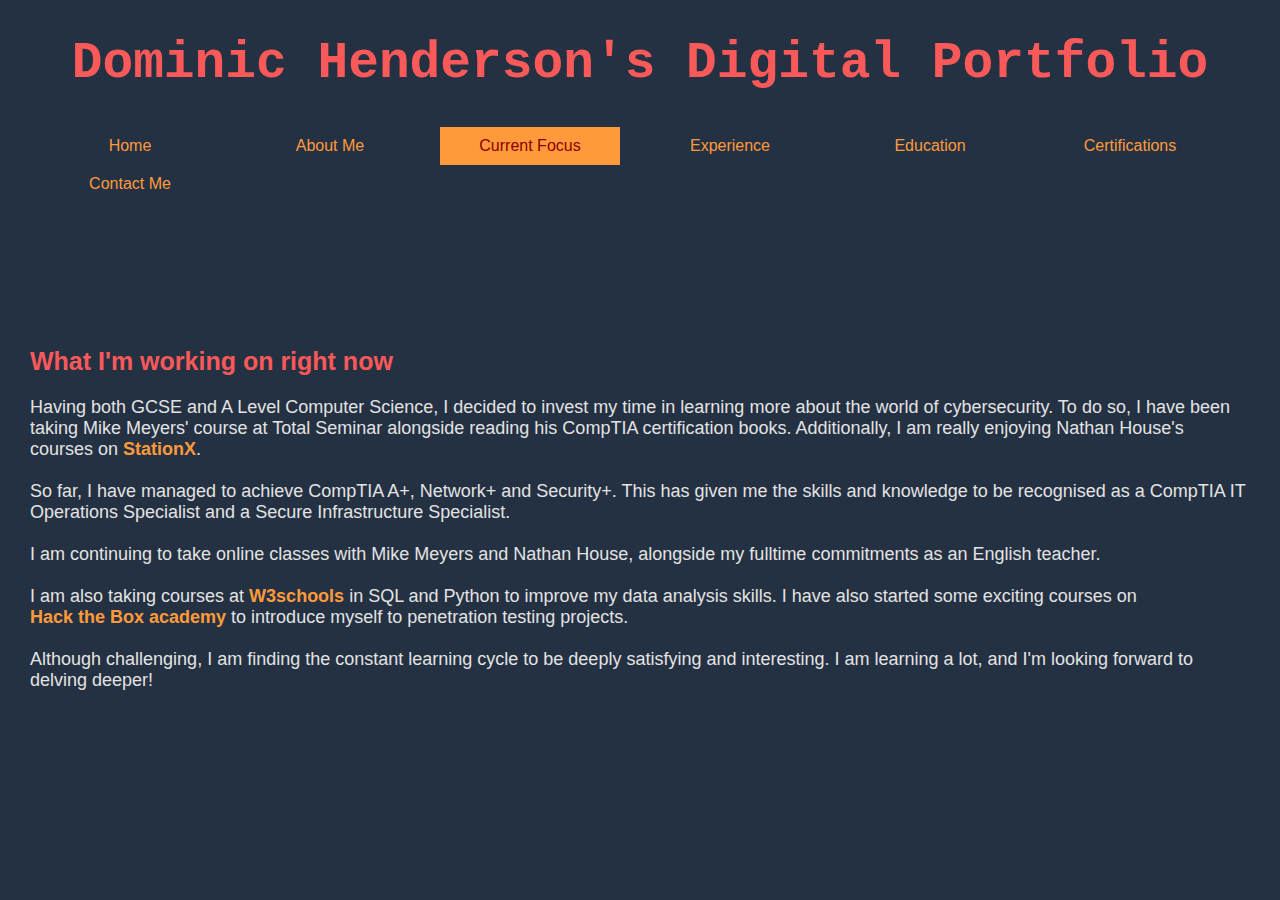
<file: Working_On.html>
<!DOCTYPE html>
<html>
	<head>
		<meta charset="utf-8">
		<meta name="viewport" content="width=device-width, initial-scale=1">
		<title>
			Dominic's Focus
		</title>
		<link rel="stylesheet" href="mystyles.css">
	</head>
	
	<body>
		<h1 class="text_center">
			Dominic Henderson's Digital Portfolio
		</h1>

		<ul class="text_center">
			<li><a href="index.html">Home</a></li>
			<li><a href="About_Me.html">About Me</a></li>
			<li><a class ="active" href="Working_On.html">Current Focus</a></li>
			<li><a href="Work_Experience.html">Experience</a></li>
			<li><a href="Education.html">Education</a></li>
			<li class="dropdown">
				<a href="javascript:void(0)"class="dropbtn">Certifications</a>
				<div class="dropdown-content">
					<a href="Security+.html">CompTIA Security+</a>
					<br>
					<a href="Network+.html">CompTIA Network+</a>
					<br>
					<a href="A+.html">CompTIA A+</a><br>
					<a href="TEFL.html">TEFL</a><br>

				</div>

			</li>
			<li class="dropdown">
				<a href="javascript:void(0)"class="dropbtn">Contact Me</a>
				<div class="dropdown-content">
					<a href="mailto:dominic@dominichenderson.net">Email Me</a><br>
					<a href="https://www.linkedin.com/in/dominic-henderson">LinkedIn</a>
				</div>
				
			</li>
		</ul>
		<br><br><br><br><br><br>

		<h2>
			What I'm working on right now
		</h2>
		<p>
			Having both GCSE and A Level Computer Science, I decided to invest my time in learning more about the world of cybersecurity. To do so, I have been taking Mike Meyers' course at Total Seminar alongside reading his CompTIA certification books. Additionally, I am really enjoying Nathan House's courses on <a class="button" style = "font-size: 18px;padding: 0px 0px;" href="https://www.stationx.net"><strong>StationX</strong></a>.<br><br>
			So far, I have managed to achieve CompTIA A+, Network+ and Security+. This has given me the skills and knowledge to be recognised as a CompTIA IT Operations Specialist and a Secure Infrastructure Specialist.
			<br><br>
			I am continuing to take online classes with Mike Meyers and Nathan House, alongside my fulltime commitments as an English teacher. 
			<br><br>
			I am also taking courses at <a class="button" style = "font-size: 18px;padding: 0px 0px;" href="https://www.w3schools.com"><strong>W3schools</strong></a> in SQL and Python to improve my data analysis skills. I have also started some exciting courses on <a class="button" style = "font-size: 18px;padding: 0px 0px;" href="https://www.hackthebox.com/"><strong>Hack the Box academy</strong></a> to introduce myself to penetration testing projects. 
			<br><br>
			Although challenging, I am finding the constant learning cycle to be deeply satisfying and interesting. I am learning a lot, and I'm looking forward to delving deeper!
		</p>




	</body>


</html>
</file>
<file: mystyles.css>
body{
	background-color: #233142;
	margin: 10;
	font-family: Verdana, sans-serif;
	margin-right: 30px;
  margin-left: 30px;
  margin-bottom: 100px;
}
h1{
	color: #f95959;
	text-align: center;
	font-family: 'Courier New', monospace;
	font-size: 40px;
  font-size: 4vw;
}
h2{
	color: #f95959;
	font-size: 25px;
}
h3{
	color: #f95959;
	font-size: 18px;
}
h4{
	color: #ff9a3c;
}
p{
	color: #e3e3e3;
	font-size: 18px;
}


.text_center {
  display: block;
  margin-left: auto;
  margin-right: auto;
  width: 100%;
}

.image_center {
  display: block;
  margin-left: auto;
  margin-right: auto;
  width: 60%;
}

ul {
  list-style-type: none;
  margin: 5;
  padding: 0;
  overflow: hidden;
  background-color: #233142;
  top: 5;
  width: 100%;
}

li {
  float: left;
  margin-left: 10px;
  margin-right: 10px;
}

li a, .dropbtn {
  display: block;
  color: black;
  text-align: center;
  padding: 14px 16px;
  text-decoration: none;
  width: 160px;
}

li a, .button{
	display: block;
  text-align: center;
  padding: 14px 16px;
  text-decoration: none;
  width: text;
}

li a:hover, .dropdown:hover .dropbtn {
  background-color: #ff9a3c;
  color: darkred;
}

li a.active{
	background-color: #ff9a3c;
	color: darkred;
}

li.dropdown {
	display: inline-block;
}

.dropdown-content {
	display: none;
	position: absolute;
	background-color: none;
	min-width: 100px;
	box-shadow: none;
	z-index: 1;
}

.dropdown-content a {
  color: black;
  padding: 12px 16px;
  text-decoration: none;
  display: block;
  text-align: left;
}

.dropdown-content a:hover {
	background-color: darkred;
	color: white;
}

.dropdown:hover .dropdown-content {
  display: block;
}

@media screen and (max-width: 600px) {
	ul li.right,
	ul li {float: none;}
}

a:link, a:visited {
  background-color: #233142;
  color: #ff9a3c;
  font-size: 16px;
  padding: 10px 10px;
  text-align: center;
  text-decoration: none;
  display: inline-block;
}


a.button:hover {
	background-color: darkred;
	color: white;
}
</file>
